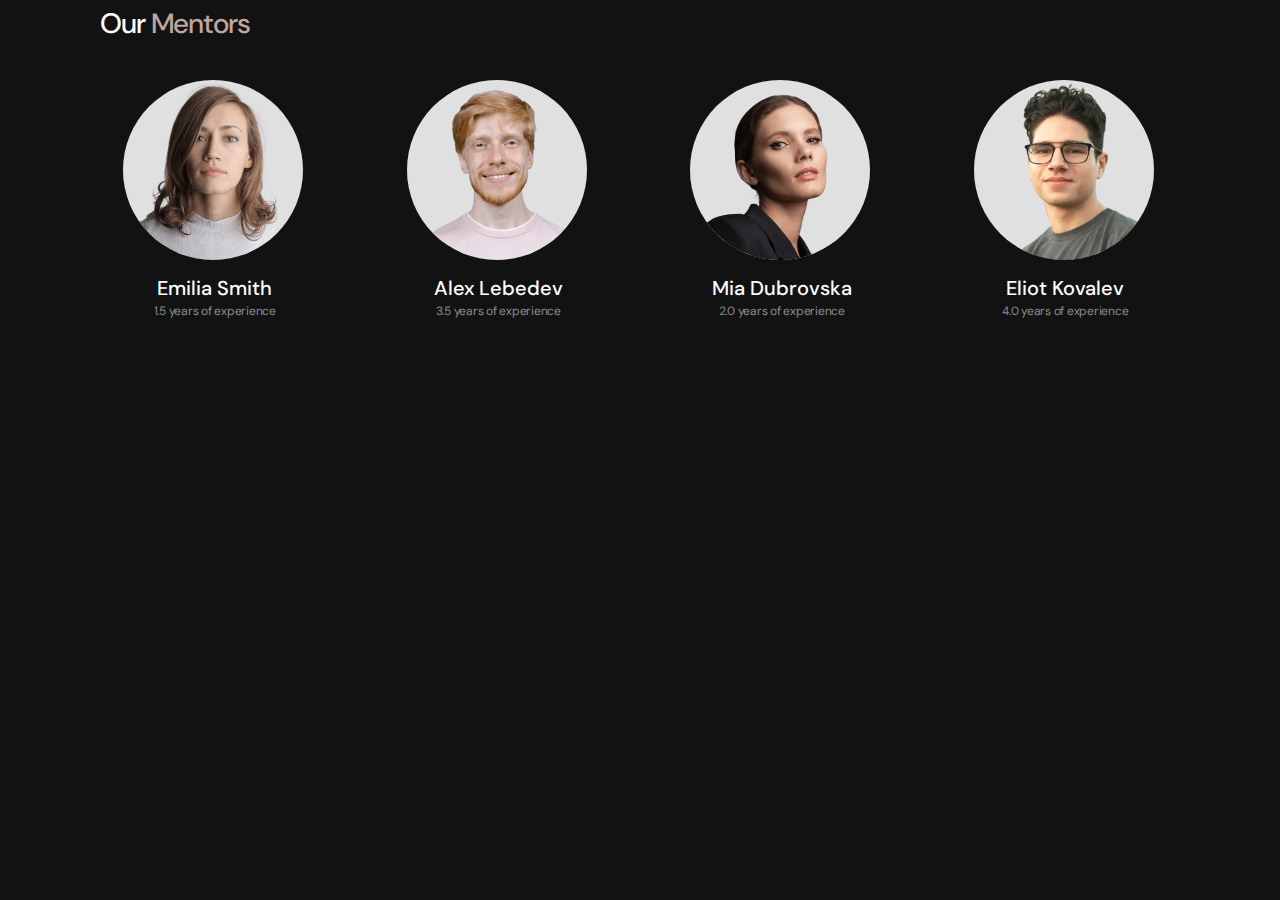
<file: index.html>
<!DOCTYPE html>
<html lang="en">
  <head>
    <meta charset="UTF-8" />
    <meta name="viewport" content="width=device-width, initial-scale=1.0" />

    <title>Document</title>
    <link rel="preconnect" href="https://fonts.googleapis.com" />
    <link rel="preconnect" href="https://fonts.gstatic.com" crossorigin />
    <link
      href="https://fonts.googleapis.com/css2?family=Raleway:wght@700&family=Roboto:wght@400;500;700&display=swap"
      rel="stylesheet"
    />
    <link
      href="https://fonts.googleapis.com/css2?family=DM+Sans:opsz,wght@9..40,400;9..40,500&family=Raleway:wght@700&family=Roboto:wght@400;500;700&display=swap"
      rel="stylesheet"
    />

    <link
      rel="stylesheet"
      href="https://cdnjs.cloudflare.com/ajax/libs/modern-normalize/2.0.0/modern-normalize.min.css"
      integrity="sha512-4xo8blKMVCiXpTaLzQSLSw3KFOVPWhm/TRtuPVc4WG6kUgjH6J03IBuG7JZPkcWMxJ5huwaBpOpnwYElP/m6wg=="
      crossorigin="anonymous"
      referrerpolicy="no-referrer"
    />
    <link rel="stylesheet" href="./css/styles.css" />
  </head>
  <body>
    <!-- <header class="header" id="header">
      <div class="container header-container">
        <nav class="header-navigation">
          <a href="./index.html" class="header-logo"
            >Web<span class="header-logo-span">Studio</span></a
          >
          <ul class="header-menu-list">
            <li class="header-menu-item">
              <a
                class="header-menu-link header-menu-link-first"
                href="./index.html"
                >Studio</a
              >
            </li>
            <li class="header-menu-item">
              <a class="header-menu-link" href="">Portfolio</a>
            </li>
            <li class="header-menu-item">
              <a class="header-menu-link" href="">Contacts</a>
            </li>
          </ul>
        </nav>
        <address class="address" id="address">
          <ul class="address-list">
            <li class="address-list-item">
              <a href="mailto:info@devstudio.com" class="address-menu-link"
                >info@devstudio.com</a
              >
            </li>
            <li class="address-list-item">
              <a href="tel:+110001111111" class="address-menu-link"
                >+11 (000) 111-11-11</a
              >
            </li>
          </ul>
        </address>
        <div class="header-menu-icon">
          <button type="button" class="header-menu-button">
            <svg class="header-icon" width="24" height="24">
              <use href="./images/icons.svg#icon-mobile-menu"></use>
            </svg>
          </button>
        </div>
      </div>
      <div class="mob-menu is-open">
        <div>
          <button type="button" class="menu-close-btn">
            <svg class="header-icon" width="24" height="24">
              <use href="./images/icons.svg#icon-close"></use>
            </svg>
          </button>
          <ul class="mob-menu-list">
            <li class="mob-menu-item">
              <a class="mob-menu-link mob-menu-link-first" href="./index.html"
                >Studio</a
              >
            </li>
            <li class="mob-menu-item">
              <a class="mob-menu-link" href="">Portfolio</a>
            </li>
            <li class="mob-menu-item">
              <a class="mob-menu-link" href="">Contacts</a>
            </li>
          </ul>
        </div>
        <div>
          <ul class="mob-address-list">
            <li class="mob-address-list-item-num">
              <a href="tel:+110001111111" class="mob-address-menu-link"
                >+11 (000) 111-11-11</a
              >
            </li>
            <li class="mob-address-list-item">
              <a href="mailto:info@devstudio.com" class="mob-address-menu-link"
                >info@devstudio.com</a
              >
            </li>
          </ul>
          <ul class="mob-soc-list">
            <li class="mob-soc-item">
              <a class="mob-soc-link" href="https://www.instagram.com/">
                <svg width="24" height="24" class="mob-soc-item-icon">
                  <use href="./images/icons.svg#icon-instagram-2"></use>
                </svg>
              </a>
            </li>
            <li class="mob-soc-item">
              <a class="mob-soc-link" href="https://www.twitter.com/"
                ><svg width="24" height="24" class="mob-soc-item-icon">
                  <use href="./images/icons.svg#icon-twitter-1"></use>
                </svg>
              </a>
            </li>
            <li class="mob-soc-item">
              <a class="mob-soc-link" href="https://www.facebook.com/"
                ><svg width="24" height="24" class="mob-soc-item-icon">
                  <use href="./images/icons.svg#icon-facebook-1"></use>
                </svg>
              </a>
            </li>
            <li class="mob-soc-item">
              <a class="mob-soc-link" href="https://www.linkedin.com/"
                ><svg width="24" height="24" class="mob-soc-item-icon">
                  <use href="./images/icons.svg#icon-linkedin-1"></use>
                </svg>
              </a>
            </li>
          </ul>
        </div>
      </div>
    </header>
    <main class="main">
      <section class="hero hero-container">
        <div class="container">
          <h1 class="hero-title">
            Effective Solutions<br />
            for Your Business
          </h1>
          <button type="button" class="hero-btn">Order Service</button>
        </div>
      </section>
      <section class="features">
        <div class="container features-container">
          <h2 class="visually-hidden">Feature</h2>
          <ul class="features-list">
            <li class="features-item">
              <div class="features-icon-container">
                <svg width="64" height="64">
                  <use href="./images/icons.svg#icon-antenna-1"></use>
                </svg>
              </div>
              <h3 class="features-item-title">Strategy</h3>
              <p class="features-item-title-par">
                Our goal is to identify the business problem to walk away with
                the perfect and creative solution.
              </p>
            </li>
            <li class="features-item">
              <div class="features-icon-container">
                <svg width="64" height="64">
                  <use href="./images/icons.svg#icon-clock-1"></use>
                </svg>
              </div>
              <h3 class="features-item-title">Punctuality</h3>
              <p class="features-item-title-par">
                Bring the key message to the brand's audience for the best price
                within the shortest possible time.
              </p>
            </li>
            <li class="features-item">
              <div class="features-icon-container">
                <svg width="64" height="64">
                  <use href="./images/icons.svg#icon-diagram-1"></use>
                </svg>
              </div>
              <h3 class="features-item-title">Diligence</h3>
              <p class="features-item-title-par">
                Research and confirm brands that present the strongest digital
                growth opportunities and minimize risk.
              </p>
            </li>
            <li class="features-item">
              <div class="features-icon-container">
                <svg width="64" height="64">
                  <use href="./images/icons.svg#icon-astronaut-1"></use>
                </svg>
              </div>
              <h3 class="features-item-title">Technologies</h3>
              <p class="features-item-title-par">
                Design practice focused on digital experiences. We bring forth a
                deep passion for problem-solving.
              </p>
            </li>
          </ul>
        </div>
      </section> -->
    <section class="team">
      <div class="container team-cont">
        <h2 class="team-title">Our <span class="logo-span">Mentors</span></h2>
        <ul class="team-list">
          <li class="team-hero">
            <img
              src="./images/emilia-tab.jpg"
              alt="photo-frontend-developer"
              width="180"
              height="180"
              class="team-img"
            />
            <div class="container-team">
              <h3 class="team-hero-name">Emilia Smith</h3>
              <p class="team-hero-proff">1.5 years of experience</p>
            </div>
          </li>
          <li class="team-hero">
            <img
              src="./images/alex-tab.jpg"
              alt="photo-frontend-developer"
              width="180"
              height="180"
              class="team-img"
            />

            <div class="container-team">
              <h3 class="team-hero-name">Alex Lebedev</h3>
              <p class="team-hero-proff">3.5 years of experience</p>
            </div>
          </li>
          <li class="team-hero">
            <img
              src="./images/mia-tab.jpg"
              alt="photo-frontend-developer"
              width="180"
              height="180"
              class="team-img"
            />

            <div class="container-team">
              <h3 class="team-hero-name">Mia Dubrovska</h3>
              <p class="team-hero-proff">2.0 years of experience</p>
            </div>
          </li>
          <li class="team-hero">
            <img
              src="./images/eliot-tab.jpg"
              alt="photo-frontend-developer"
              width="180"
              height="180"
              class="team-img"
            />

            <div class="container-team">
              <h3 class="team-hero-name">Eliot Kovalev</h3>
              <p class="team-hero-proff">4.0 years of experience</p>
            </div>
          </li>
        </ul>
      </div>
    </section>
    <!-- <section class="portfolio">
        <div class="container">
          <h2 class="portfolio-title">Our Portfolio</h2>
          <ul class="portfolio-title-list">
            <li class="portfolio-title-item">
              <div class="portfolio-image-container">
                <picture>
                  <source
                    srcset="
                      ./images/img-bankapp.jpg    1x,
                      ./images/img-bankapp-2x.jpg 2x
                    "
                    media="(min-width: 1166px)"
                  />
                  <source
                    srcset="
                      ./images/img-bankapp-tab.jpg    1x,
                      ./images/img-bankapp-tab-2x.jpg 2x
                    "
                    media="(min-width: 768px)"
                  />
                  <source
                    srcset="
                      ./images/img-bankapp-mob.jpg    1x,
                      ./images/img-bankapp-mob-2x.jpg 2x
                    "
                    media="(max-width: 767)"
                  />
                  <img
                    src="./images/img-bankapp.jpg"
                    alt="img-bankapp"
                    width="360"
                    height="300"
                    class="portfolio-img"
                  />
                </picture>
                <p class="portfolio-parag">
                  14 Stylish and User-Friendly App Design Concepts · Task
                  Manager App · Calorie Tracker App · Exotic Fruit Ecommerce App
                  · Cloud Storage App
                </p>
              </div>
              <div class="portfolio-container">
                <h3 class="portfolio-item-name">Banking App</h3>
                <p class="portfolio-item-info">App</p>
              </div>
            </li>
            <li class="portfolio-title-item">
              <div class="portfolio-image-container">
                <picture>
                  <source
                    srcset="
                      ./images/img-cash-payment.jpg    1x,
                      ./images/img-cash-payment-2x.jpg 2x
                    "
                    media="(min-width: 1166px)"
                  />
                  <source
                    srcset="
                      ./images/img-cash-payment-tab.jpg    1x,
                      ./images/img-cash-payment-tab-2x.jpg 2x
                    "
                    media="(min-width: 768px)"
                  />
                  <source
                    srcset="
                      ./images/img-cash-payment-mob.jpg    1x,
                      ./images/img-cash-payment-mob-2x.jpg 2x
                    "
                    media="(max-width: 767)"
                  />
                  <img
                    src="./images/img-cash-payment.jpg"
                    alt="cash-payment"
                    width="360"
                    height="300"
                    class="portfolio-img"
                  />
                </picture>

                <p class="portfolio-parag">
                  14 Stylish and User-Friendly App Design Concepts · Task
                  Manager App · Calorie Tracker App · Exotic Fruit Ecommerce App
                  · Cloud Storage App
                </p>
              </div>
              <div class="portfolio-container">
                <h3 class="portfolio-item-name">Cashless Payment</h3>
                <p class="portfolio-item-info">Marketing</p>
              </div>
            </li>
            <li class="portfolio-title-item">
              <div class="portfolio-image-container">
                <picture>
                  <source
                    srcset="
                      ./images/img-med-app.jpg    1x,
                      ./images/img-med-app-2x.jpg 2x
                    "
                    media="(min-width: 1166px)"
                  />
                  <source
                    srcset="
                      ./images/img-med-app-tab.jpg    1x,
                      ./images/img-med-app-tab-2x.jpg 2x
                    "
                    media="(min-width: 768px)"
                  />
                  <source
                    srcset="
                      ./images/img-med-app-mob.jpg    1x,
                      ./images/img-med-app-mob-2x.jpg 2x
                    "
                    media="(max-width: 767)"
                  />
                  <img
                    src="./images/img-med-app.jpg"
                    alt="med-app"
                    width="360"
                    height="300"
                    class="portfolio-img"
                  />
                </picture>

                <p class="portfolio-parag">
                  14 Stylish and User-Friendly App Design Concepts · Task
                  Manager App · Calorie Tracker App · Exotic Fruit Ecommerce App
                  · Cloud Storage App
                </p>
              </div>
              <div class="portfolio-container">
                <h3 class="portfolio-item-name">Meditation App</h3>
                <p class="portfolio-item-info">App</p>
              </div>
            </li>
            <li class="portfolio-title-item">
              <div class="portfolio-image-container">
                <picture>
                  <source
                    srcset="
                      ./images/img-taxi-serv.jpg    1x,
                      ./images/img-taxi-serv-2x.jpg 2x
                    "
                    media="(min-width: 1166px)"
                  />
                  <source
                    srcset="
                      ./images/img-taxi-serv-tab.jpg    1x,
                      ./images/img-taxi-serv-tab-2x.jpg 2x
                    "
                    media="(min-width: 768px)"
                  />
                  <source
                    srcset="
                      ./images/img-taxi-serv-mob.jpg    1x,
                      ./images/img-taxi-serv-mob-2x.jpg 2x
                    "
                    media="(max-width: 767)"
                  />
                  <img
                    src="./images/img-taxi-serv.jpg"
                    alt="taxi-serv"
                    width="360"
                    height="300"
                    class="portfolio-img"
                  />
                </picture>

                <p class="portfolio-parag">
                  14 Stylish and User-Friendly App Design Concepts · Task
                  Manager App · Calorie Tracker App · Exotic Fruit Ecommerce App
                  · Cloud Storage App
                </p>
              </div>
              <div class="portfolio-container">
                <h3 class="portfolio-item-name">Taxi Service</h3>
                <p class="portfolio-item-info">Marketing</p>
              </div>
            </li>
            <li class="portfolio-title-item">
              <div class="portfolio-image-container">
                <picture>
                  <source
                    srcset="
                      ./images/img-screen.jpg    1x,
                      ./images/img-screen-2x.jpg 2x
                    "
                    media="(min-width: 1166px)"
                  />
                  <source
                    srcset="
                      ./images/img-screen-tab.jpg    1x,
                      ./images/img-screen-tab-2x.jpg 2x
                    "
                    media="(min-width: 768px)"
                  />
                  <source
                    srcset="
                      ./images/img-screen-mob.jpg    1x,
                      ./images/img-screen-mob-2x.jpg 2x
                    "
                    media="(max-width: 767)"
                  />
                  <img
                    src="./images/img-screen.jpg"
                    alt="screen"
                    width="360"
                    height="300"
                    class="portfolio-img"
                  />
                </picture>

                <p class="portfolio-parag">
                  14 Stylish and User-Friendly App Design Concepts · Task
                  Manager App · Calorie Tracker App · Exotic Fruit Ecommerce App
                  · Cloud Storage App
                </p>
              </div>
              <div class="portfolio-container">
                <h3 class="portfolio-item-name">Screen Illustrations</h3>
                <p class="portfolio-item-info">Design</p>
              </div>
            </li>
            <li class="portfolio-title-item">
              <div class="portfolio-image-container">
                <picture>
                  <source
                    srcset="
                      ./images/img-online-cours.jpg    1x,
                      ./images/img-online-cours-2x.jpg 2x
                    "
                    media="(min-width: 1166px)"
                  />
                  <source
                    srcset="
                      ./images/img-online-cours-tab.jpg    1x,
                      ./images/img-online-cours-tab-2x.jpg 2x
                    "
                    media="(min-width: 768px)"
                  />
                  <source
                    srcset="
                      ./images/img-online-cours-mob.jpg    1x,
                      ./images/img-online-cours-mob-2x.jpg 2x
                    "
                    media="(max-width: 767)"
                  />
                  <img
                    src="./images/img-online-cours.jpg"
                    alt="online-cours"
                    width="360"
                    height="300"
                    class="portfolio-img"
                  />
                </picture>

                <p class="portfolio-parag">
                  14 Stylish and User-Friendly App Design Concepts · Task
                  Manager App · Calorie Tracker App · Exotic Fruit Ecommerce App
                  · Cloud Storage App
                </p>
              </div>
              <div class="portfolio-container">
                <h3 class="portfolio-item-name">Online Courses</h3>
                <p class="portfolio-item-info">Marketing</p>
              </div>
            </li>
          </ul>
        </div>
      </section> -->
    <!-- </main> -->
    <!-- <footer class="footer">
      <div class="container footer-wrapper">
        <div class="footer-container">
          <a href="./index.html" class="footer-title"
            >Web<span class="footer-title-span">Studio</span></a
          >
          <p class="footer-title-item">
            Increase the flow of customers and sales for your business with
            digital marketing & growth solutions.
          </p>
        </div>
        <div class="social-media-container">
          <p class="social-media-title">Social media</p>
          <ul class="social-media-list">
            <li class="social-media-item">
              <a class="social-media-link" href="https://www.instagram.com/">
                <svg width="24" height="24" class="social-media-item-icon">
                  <use href="./images/icons.svg#icon-instagram-2"></use>
                </svg>
              </a>
            </li>
            <li class="social-media-item">
              <a class="social-media-link" href="https://www.twitter.com/"
                ><svg width="24" height="24" class="social-media-item-icon">
                  <use href="./images/icons.svg#icon-twitter-1"></use>
                </svg>
              </a>
            </li>
            <li class="social-media-item">
              <a class="social-media-link" href="https://www.facebook.com/"
                ><svg width="24" height="24" class="social-media-item-icon">
                  <use href="./images/icons.svg#icon-facebook-1"></use>
                </svg>
              </a>
            </li>
            <li class="social-media-item">
              <a class="social-media-link" href="https://www.linkedin.com/"
                ><svg width="24" height="24" class="social-media-item-icon">
                  <use href="./images/icons.svg#icon-linkedin-1"></use>
                </svg>
              </a>
            </li>
          </ul>
        </div>
        <div class="subscribe-container">
          <p class="subscribe-container-title">Subscribe</p>
          <form class="footer-form">
            <label for="sub-footer-input" class="sub-label">
              <input
                type="email"
                name="sub-footer-input"
                class="sub-footer-input"
                id="sub-footer-input"
                placeholder="E-mail"
                aria-label="Email-input"
            /></label>
            <button type="submit" class="footer-form-btn">
              Subscribe
              <svg class="form-btn-icon" width="24" height="24">
                <use href="./images/icons.svg#icon-telegram"></use>
              </svg>
            </button>
          </form>
        </div>
      </div>
    </footer>
    <div class="backdrop is-open">
      <div class="modal">
        <button type="button" class="modal-btn">
          <svg class="modal-btn-icon" width="8" height="8">
            <use href="./images/icons.svg#icon-close"></use>
          </svg>
        </button>
        <p class="modal-title section-title">
          Leave your contacts and we will call you back
        </p>
        <form class="modal-form">
          <div class="modal-field">
            <label for="user-name" class="modal-label">Name</label>
            <div class="modal-input-wrap">
              <input
                type="text"
                name="user-name"
                class="modal-input"
                id="user-name"
              />
              <svg class="modal-icon" width="18" height="24">
                <use href="./images/icons.svg#icon-person-modal"></use>
              </svg>
            </div>
          </div>
          <div class="modal-field">
            <label for="user-phone" class="modal-label">Phone</label>
            <div class="modal-input-wrap">
              <input
                type="text"
                name="user-phone"
                class="modal-input"
                id="user-phone"
              />
              <svg class="modal-icon" width="18" height="24">
                <use href="./images/icons.svg#icon-phone-modal"></use>
              </svg>
            </div>
          </div>
          <div class="modal-field">
            <label for="user-email" class="modal-label">Email</label>
            <div class="modal-input-wrap">
              <input
                type="text"
                name="user-email"
                class="modal-input"
                id="user-email"
              />
              <svg class="modal-icon" width="18" height="24">
                <use href="./images/icons.svg#icon-email-modal"></use>
              </svg>
            </div>
          </div>
          <div class="modal-field-comment">
            <label for="user-comment" class="modal-label">Comment</label>
            <textarea
              name="user-comment"
              id="user-comment"
              class="modal-comment"
              placeholder="Text input"
            ></textarea>
          </div>
          <div class="modal-field-checkbox">
            <input
              type="checkbox"
              id="user-privacy"
              name="user-privacy"
              class="modal-checkbox visually-hidden"
              value="true"
            />
            <label for="user-privacy" class="check-text">
              <span class="user-privacy-span">
                <svg class="modal-check-icon" width="10" height="8">
                  <use href="./images/icons.svg#icon-check"></use></svg></span
              >I accept the terms and conditions of the
              <a href="" class="check-privacy">Privacy Policy</a>
            </label>
          </div>
          <button type="submit" class="modal-btn-send">Send</button>
        </form>
      </div>
    </div> -->
  </body>
</html>
</file>
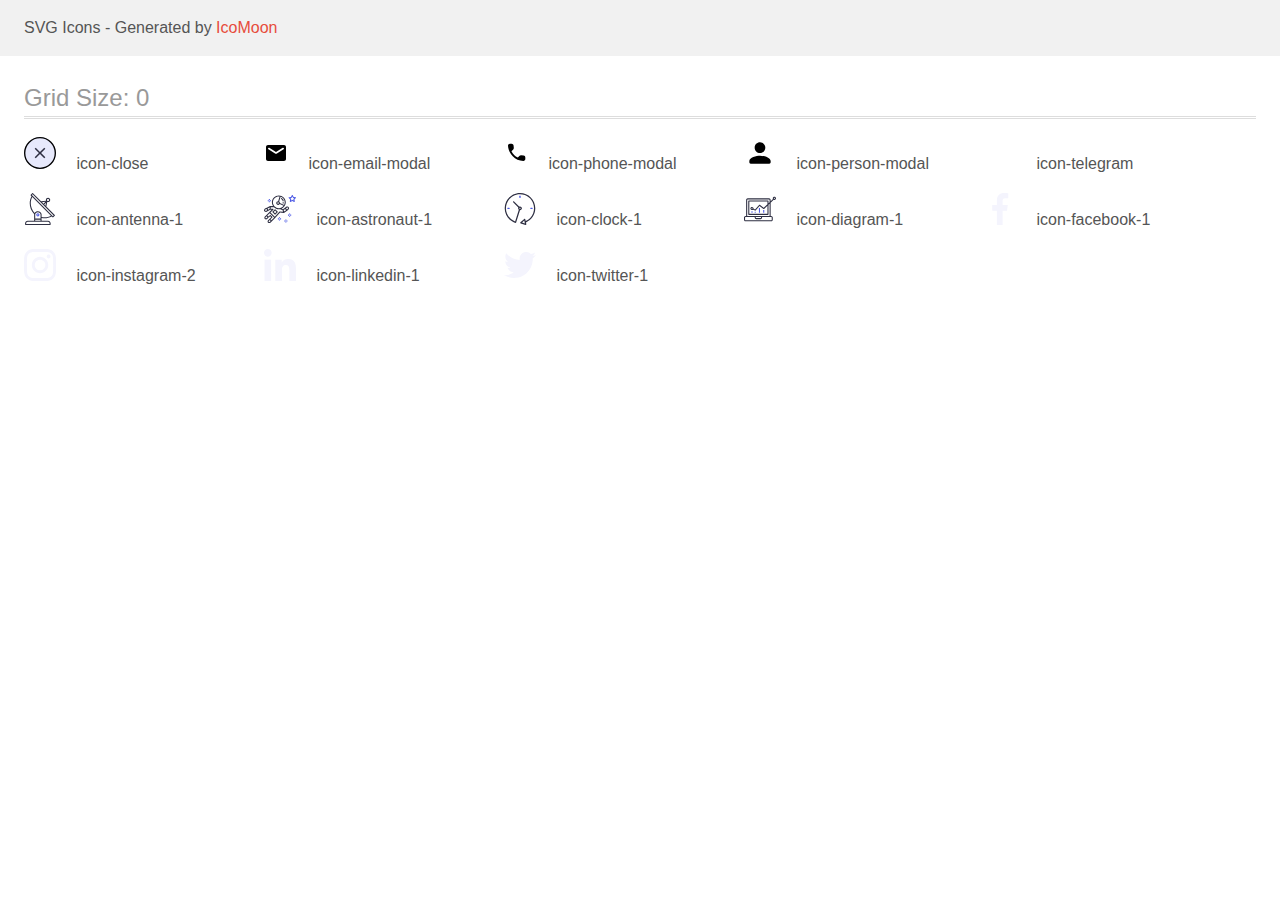
<file: images/icomoon (2)/demo.html>
<!doctype html>
<html>
<head>
    <title>IcoMoon - SVG Icons</title>
    <meta charset="utf-8">
    <meta name="viewport" content="width=device-width, initial-scale=1">
    <link rel="stylesheet" href="demo-files/demo.css">
    <link rel="stylesheet" href="style.css">
</head>
<body>
<svg aria-hidden="true" style="position: absolute; width: 0; height: 0; overflow: hidden;" version="1.1" xmlns="http://www.w3.org/2000/svg" xmlns:xlink="http://www.w3.org/1999/xlink">
<defs>
<symbol id="icon-close" viewBox="0 0 32 32">
<path fill="#e7e9fc" style="fill: var(--color1, #e7e9fc)" d="M32 16c0 8.837-7.163 16-16 16s-16-7.163-16-16c0-8.837 7.163-16 16-16s16 7.163 16 16z"></path>
<path fill="none" stroke="#000" style="stroke: var(--color2, #000)" stroke-linejoin="miter" stroke-linecap="butt" stroke-miterlimit="4" stroke-width="1.3333" d="M31.333 16c0 8.468-6.865 15.333-15.333 15.333s-15.333-6.865-15.333-15.333c0-8.468 6.865-15.333 15.333-15.333s15.333 6.865 15.333 15.333z"></path>
<path fill="#2e2f42" style="fill: var(--color3, #2e2f42)" d="M21.333 11.741l-1.074-1.074-4.259 4.259-4.259-4.259-1.074 1.074 4.259 4.259-4.259 4.259 1.074 1.074 4.259-4.259 4.259 4.259 1.074-1.074-4.259-4.259 4.259-4.259z"></path>
</symbol>
<symbol id="icon-email-modal" viewBox="0 0 24 32">
<path d="M20 8h-16c-1.1 0-1.99 0.9-1.99 2l-0.010 12c0 1.1 0.9 2 2 2h16c1.1 0 2-0.9 2-2v-12c0-1.1-0.9-2-2-2zM19.6 12.25l-7.070 4.42c-0.32 0.2-0.74 0.2-1.060 0l-7.070-4.42c-0.25-0.16-0.4-0.43-0.4-0.72 0-0.67 0.73-1.070 1.3-0.72l6.7 4.19 6.7-4.19c0.57-0.35 1.3 0.050 1.3 0.72 0 0.29-0.15 0.56-0.4 0.72z"></path>
</symbol>
<symbol id="icon-phone-modal" viewBox="0 0 24 32">
<path d="M19.635 18.487l-2.451-0.28c-0.589-0.067-1.167 0.135-1.582 0.55l-1.775 1.775c-2.731-1.389-4.969-3.618-6.359-6.359l1.785-1.785c0.415-0.415 0.618-0.994 0.55-1.582l-0.28-2.432c-0.116-0.975-0.936-1.708-1.92-1.708h-1.669c-1.090 0-1.997 0.907-1.93 1.997 0.511 8.24 7.102 14.821 15.332 15.332 1.090 0.068 1.997-0.839 1.997-1.93v-1.669c0.010-0.975-0.724-1.795-1.698-1.911z"></path>
</symbol>
<symbol id="icon-person-modal" viewBox="0 0 32 32">
<path d="M16 16c2.947 0 5.333-2.387 5.333-5.333s-2.387-5.333-5.333-5.333c-2.947 0-5.333 2.387-5.333 5.333s2.387 5.333 5.333 5.333zM16 18.667c-3.56 0-10.667 1.787-10.667 5.333v1.333c0 0.733 0.6 1.333 1.333 1.333h18.667c0.733 0 1.333-0.6 1.333-1.333v-1.333c0-3.547-7.107-5.333-10.667-5.333z"></path>
</symbol>
<symbol id="icon-telegram" viewBox="0 0 32 32">
<path fill="#fff" style="fill: var(--color4, #fff)" d="M32 2.667l-32 15 10.227 3.156 15.773-12.323-11.998 13.488 0.010 0.003-0.012-0.003v7.345l5.735-5.576 7.265 2.242 5-23.333z"></path>
</symbol>
<symbol id="icon-antenna-1" viewBox="0 0 32 32">
<path fill="#2e2f42" style="fill: var(--color3, #2e2f42)" d="M30.773 22.098l-8.443-8.505 0.937-4.615c0.242 0.094 0.499 0.144 0.758 0.146h0.006c1.192 0.014 2.17-0.941 2.184-2.133s-0.941-2.17-2.133-2.184c-1.192-0.014-2.17 0.941-2.184 2.133-0.003 0.255 0.039 0.509 0.125 0.749l-4.96 0.605-8.091-8.133c-0.099-0.101-0.235-0.159-0.377-0.16-0.14 0.001-0.274 0.056-0.373 0.155l-1.513 1.504c-0.208 0.208-0.208 0.546 0 0.754l0.814 0.826c-3.153 5.798-2.129 12.978 2.519 17.663 0.043 0.041 0.092 0.074 0.146 0.098-0.034 0.18-0.051 0.364-0.052 0.547v6.187h-6.4c-1.472 0.002-2.665 1.195-2.667 2.667v1.067c0 0.295 0.239 0.533 0.533 0.533h24.533c0.295 0 0.533-0.239 0.533-0.533v-1.067c-0.002-1.472-1.195-2.665-2.667-2.667h-6.4v-2.742c1.003 0.21 2.024 0.317 3.049 0.32 2.458-0.003 4.877-0.615 7.040-1.783l0.818 0.823c0.099 0.101 0.235 0.159 0.377 0.16 0.14-0.001 0.274-0.056 0.373-0.155l1.513-1.504c0.208-0.208 0.208-0.546 0-0.754zM23.28 6.233c0.418-0.415 1.093-0.414 1.509 0.004s0.414 1.093-0.004 1.508c-0.2 0.199-0.47 0.31-0.752 0.31h-0.003c-0.589-0.003-1.064-0.483-1.061-1.072 0.002-0.282 0.115-0.552 0.314-0.751h-0.002zM22.024 9.738l-0.598 2.946-1.175-1.182 1.774-1.763zM21.419 8.836l-1.92 1.909-1.485-1.493 3.405-0.415zM24.004 28.8c0.884 0 1.6 0.716 1.6 1.6v0.533h-23.467v-0.533c0-0.884 0.716-1.6 1.6-1.6h20.267zM16.537 26.667v1.067h-5.333v-1.067h5.333zM11.204 25.6v-4.053c0-1.294 1.196-2.347 2.667-2.347s2.667 1.053 2.667 2.347v4.053h-5.333zM17.604 23.904v-2.357c0-1.882-1.675-3.413-3.733-3.413-1.331-0.020-2.576 0.657-3.281 1.786-4.058-4.274-4.971-10.645-2.279-15.887l18.602 18.708c-2.872 1.461-6.165 1.873-9.309 1.163zM28.893 23.22l-21.057-21.181 0.755-0.752 7.935 7.98c0.004 0 0.006 0.007 0.010 0.010l13.115 13.191-0.757 0.752z"></path>
<path fill="#4d5ae5" style="fill: var(--color5, #4d5ae5)" d="M13.876 20.267h-0.005c-0.884-0.001-1.601 0.714-1.602 1.598s0.714 1.601 1.598 1.602h0.005c0.884 0.001 1.601-0.714 1.602-1.598s-0.714-1.601-1.598-1.602zM14.249 22.245c-0.1 0.1-0.236 0.156-0.378 0.155-0.295-0.002-0.532-0.242-0.531-0.536 0.001-0.141 0.057-0.276 0.157-0.375s0.233-0.154 0.373-0.155c0.295 0.002 0.532 0.242 0.531 0.536-0.001 0.141-0.057 0.276-0.157 0.375h0.005z"></path>
</symbol>
<symbol id="icon-astronaut-1" viewBox="0 0 32 32">
<path fill="#4d5ae5" style="fill: var(--color5, #4d5ae5)" d="M31.974 4.524c-0.063-0.193-0.229-0.333-0.43-0.363l-1.91-0.278-0.855-1.731c-0.179-0.365-0.777-0.365-0.956 0l-0.855 1.731-1.91 0.278c-0.201 0.029-0.367 0.17-0.431 0.363-0.062 0.193-0.011 0.405 0.135 0.547l1.383 1.348-0.326 1.903c-0.034 0.2 0.048 0.402 0.212 0.522 0.166 0.121 0.382 0.135 0.562 0.040l1.709-0.899 1.709 0.899c0.078 0.041 0.164 0.061 0.249 0.061 0.11 0 0.221-0.034 0.314-0.102 0.164-0.119 0.246-0.322 0.212-0.522l-0.326-1.903 1.383-1.348c0.145-0.142 0.197-0.354 0.135-0.547zM29.511 5.851c-0.125 0.122-0.183 0.299-0.153 0.472l0.191 1.114-1-0.526c-0.078-0.041-0.163-0.061-0.249-0.061s-0.17 0.020-0.249 0.061l-1.001 0.526 0.191-1.114c0.030-0.173-0.028-0.349-0.153-0.472l-0.81-0.789 1.119-0.163c0.174-0.025 0.324-0.134 0.402-0.292l0.5-1.013 0.5 1.013c0.078 0.157 0.228 0.267 0.402 0.292l1.119 0.163-0.809 0.789z"></path>
<path fill="#4d5ae5" style="fill: var(--color5, #4d5ae5)" d="M26.133 20.522h-1.067v1.067h1.067v-1.067z"></path>
<path fill="#4d5ae5" style="fill: var(--color5, #4d5ae5)" d="M26.133 22.656h-1.067v1.067h1.067v-1.067z"></path>
<path fill="#4d5ae5" style="fill: var(--color5, #4d5ae5)" d="M27.2 21.589h-1.067v1.067h1.067v-1.067z"></path>
<path fill="#4d5ae5" style="fill: var(--color5, #4d5ae5)" d="M25.067 21.589h-1.067v1.067h1.067v-1.067z"></path>
<path fill="#4d5ae5" style="fill: var(--color5, #4d5ae5)" d="M22.4 26.389h-1.067v1.067h1.067v-1.067z"></path>
<path fill="#4d5ae5" style="fill: var(--color5, #4d5ae5)" d="M22.4 28.522h-1.067v1.067h1.067v-1.067z"></path>
<path fill="#4d5ae5" style="fill: var(--color5, #4d5ae5)" d="M23.467 27.456h-1.067v1.067h1.067v-1.067z"></path>
<path fill="#4d5ae5" style="fill: var(--color5, #4d5ae5)" d="M21.333 27.456h-1.067v1.067h1.067v-1.067z"></path>
<path fill="#4d5ae5" style="fill: var(--color5, #4d5ae5)" d="M16 24.256h-1.067v1.067h1.067v-1.067z"></path>
<path fill="#4d5ae5" style="fill: var(--color5, #4d5ae5)" d="M16 26.389h-1.067v1.067h1.067v-1.067z"></path>
<path fill="#4d5ae5" style="fill: var(--color5, #4d5ae5)" d="M17.067 25.322h-1.067v1.067h1.067v-1.067z"></path>
<path fill="#4d5ae5" style="fill: var(--color5, #4d5ae5)" d="M14.933 25.322h-1.067v1.067h1.067v-1.067z"></path>
<path fill="#4d5ae5" style="fill: var(--color5, #4d5ae5)" d="M5.867 6.122h-1.067v1.067h1.067v-1.067z"></path>
<path fill="#4d5ae5" style="fill: var(--color5, #4d5ae5)" d="M5.867 8.255h-1.067v1.067h1.067v-1.067z"></path>
<path fill="#4d5ae5" style="fill: var(--color5, #4d5ae5)" d="M6.933 7.189h-1.067v1.067h1.067v-1.067z"></path>
<path fill="#4d5ae5" style="fill: var(--color5, #4d5ae5)" d="M4.8 7.189h-1.067v1.067h1.067v-1.067z"></path>
<path fill="#2e2f42" style="fill: var(--color3, #2e2f42)" d="M24.715 14.159c-0.287-0.388-0.709-0.637-1.188-0.705-0.481-0.068-0.956 0.058-1.34 0.352l-1.252 0.96-1.898 1.417-1.358-0.541c2.421-1.086 4.114-3.508 4.114-6.32 0-3.823-3.123-6.933-6.961-6.933s-6.961 3.11-6.961 6.933c0 1.386 0.414 2.674 1.12 3.758l-2.764-0.024c-0.002 0-0.003 0-0.005 0-0.009 0-0.015 0.004-0.023 0.005-0.053 0.002-0.105 0.013-0.155 0.031-0.013 0.005-0.026 0.008-0.038 0.013-0.006 0.003-0.013 0.003-0.019 0.006l-3.233 1.596c-0.001 0-0.001 0-0.001 0.001l-1.893 0.911c-0.021 0.009-0.042 0.021-0.063 0.035-0.755 0.502-1.012 1.489-0.598 2.295 0.22 0.429 0.595 0.745 1.056 0.889 0.178 0.055 0.359 0.083 0.539 0.083 0.29 0 0.577-0.071 0.839-0.211l1.388-0.738 2.264-1.169 1.357-0.008-5.442 5.416c-0.001 0.001-0.001 0.001-0.002 0.001l-1.339 1.333c-0.316 0.315-0.49 0.732-0.49 1.178s0.174 0.863 0.49 1.179c0.325 0.323 0.752 0.485 1.179 0.485s0.854-0.162 1.18-0.485l1.314-1.309 1.741-1.3 0.901 0.897-1.762 1.754c-0 0.001-0.001 0.001-0.002 0.001l-1.339 1.333c-0.316 0.315-0.49 0.732-0.49 1.178s0.174 0.863 0.49 1.179c0.325 0.323 0.753 0.485 1.18 0.485s0.855-0.162 1.18-0.485l3.482-3.467c0.001-0.001 0.001-0.001 0.001-0.002l1.010-1-0.004-0.004c0.006-0.006 0.015-0.009 0.022-0.015l5.166-5.658 3.471 0.494c0.025 0.004 0.050 0.005 0.075 0.005 0.065 0 0.127-0.015 0.187-0.038 0.018-0.006 0.033-0.015 0.050-0.023 0.019-0.010 0.039-0.015 0.058-0.027l3.213-2.133c0.012-0.008 0.018-0.021 0.029-0.029 0.013-0.010 0.029-0.014 0.041-0.026l1.271-1.191c0.662-0.62 0.753-1.635 0.212-2.362zM2.13 17.77c-0.173 0.093-0.37 0.111-0.558 0.052-0.187-0.058-0.338-0.186-0.427-0.358-0.161-0.314-0.068-0.695 0.214-0.902l1.314-0.632 0.449 1.313-0.992 0.527zM5.628 15.942l-1.548 0.8-0.439-1.283 2.027-1.001-0.040 1.484zM20.727 9.322c0 0.918-0.219 1.785-0.599 2.559l-4.181-1.899c-0.044-0.573-0.341-1.075-0.788-1.388l1.464-4.86c2.378 0.756 4.105 2.974 4.105 5.588zM8.938 9.322c0-3.235 2.644-5.867 5.894-5.867 0.253 0 0.5 0.021 0.745 0.052l-1.432 4.754c-0.019-0.001-0.037-0.006-0.057-0.006-1.033 0-1.873 0.837-1.873 1.867s0.84 1.867 1.873 1.867c0.694 0 1.294-0.383 1.618-0.945l3.862 1.755c-1.075 1.446-2.795 2.39-4.737 2.39-3.25 0-5.894-2.632-5.894-5.867zM14.894 10.122c0 0.441-0.362 0.8-0.806 0.8s-0.806-0.359-0.806-0.8c0-0.441 0.362-0.8 0.806-0.8s0.806 0.359 0.806 0.8zM2.465 25.146c-0.236 0.234-0.619 0.234-0.854 0.001-0.114-0.114-0.176-0.263-0.176-0.423s0.062-0.309 0.176-0.421l0.962-0.958 0.851 0.848-0.959 0.955zM5.679 28.88c-0.236 0.234-0.619 0.235-0.855 0.001-0.114-0.114-0.176-0.263-0.176-0.423s0.062-0.309 0.176-0.421l0.963-0.959 0.852 0.848-0.96 0.955zM9.16 25.411c-0.001 0-0.001 0-0.002 0.001l-1.765 1.76-0.852-0.848 1.763-1.755c0 0 0 0 0-0s0.001-0.001 0.002-0.001c0.040-0.040 0.065-0.088 0.090-0.135 0.007-0.014 0.020-0.026 0.026-0.040 0.017-0.041 0.019-0.085 0.026-0.129 0.003-0.025 0.014-0.047 0.014-0.073 0-0.036-0.013-0.070-0.020-0.106-0.006-0.032-0.006-0.065-0.019-0.095-0.020-0.050-0.055-0.094-0.091-0.138-0.010-0.012-0.014-0.027-0.025-0.038 0 0 0 0-0.001 0s-0.001-0.002-0.001-0.002l-1.607-1.6c-0.017-0.017-0.039-0.024-0.058-0.038-0.028-0.022-0.055-0.042-0.087-0.058-0.030-0.015-0.061-0.024-0.093-0.033-0.034-0.010-0.067-0.017-0.103-0.020-0.033-0.002-0.063 0.001-0.095 0.005-0.036 0.004-0.069 0.009-0.104 0.020-0.034 0.011-0.063 0.027-0.094 0.045-0.020 0.011-0.042 0.015-0.061 0.029l-1.773 1.324-0.901-0.897 2.399-2.386 4.361 4.289-0.928 0.919zM15.979 18.394c-0.015-0.002-0.030 0.004-0.045 0.003-0.039-0.002-0.076 0.001-0.115 0.007-0.030 0.005-0.059 0.011-0.088 0.021-0.034 0.012-0.065 0.028-0.097 0.047-0.030 0.018-0.057 0.037-0.083 0.061-0.013 0.011-0.028 0.017-0.040 0.029l-4.698 5.146-4.328-4.257 2.833-2.818c0.209-0.208 0.21-0.546 0.002-0.755-0.105-0.105-0.243-0.157-0.381-0.156v-0.001l-2.219 0.013 0.028-1.607 3.104 0.027c1.265 1.294 3.029 2.101 4.981 2.101 0.437 0 0.864-0.045 1.279-0.123 0.040 0.032 0.079 0.065 0.13 0.085l2.41 0.96 0.152 0.758 0.178 0.885-3.003-0.427zM20.020 18.572l-0.313-1.558 1.446-1.080 0.947 1.257-2.080 1.381zM23.774 15.741l-0.838 0.785-0.931-1.236 0.831-0.637c0.155-0.119 0.351-0.168 0.543-0.143 0.193 0.027 0.364 0.128 0.48 0.284 0.217 0.292 0.18 0.699-0.085 0.947z"></path>
<path fill="#2e2f42" style="fill: var(--color3, #2e2f42)" d="M13.602 18.544l-2.143-2.133c-0.207-0.207-0.545-0.207-0.753 0l-2.142 2.133c-0.1 0.101-0.157 0.236-0.157 0.378s0.056 0.278 0.157 0.378l2.142 2.133c0.104 0.103 0.241 0.155 0.377 0.155s0.273-0.052 0.376-0.155l2.143-2.133c0.1-0.1 0.157-0.236 0.157-0.378s-0.057-0.278-0.157-0.378zM11.083 20.303l-1.387-1.381 1.387-1.381 1.387 1.381-1.387 1.381z"></path>
<path fill="#2e2f42" style="fill: var(--color3, #2e2f42)" d="M17.164 5.071l-0.258 1.036c0.071 0.018 1.738 0.452 1.738 2.149h1.067c-0-2.017-1.666-2.965-2.547-3.185z"></path>
<path fill="#2e2f42" style="fill: var(--color3, #2e2f42)" d="M19.711 9.322h-1.067v1.067h1.067v-1.067z"></path>
</symbol>
<symbol id="icon-clock-1" viewBox="0 0 32 32">
<path fill="#2e2f42" style="fill: var(--color3, #2e2f42)" d="M31.297 15.301c-0.002-8.452-6.855-15.303-15.308-15.301s-15.303 6.855-15.301 15.308c0.001 6.658 4.307 12.551 10.649 14.576 0.061 0.019 0.124 0.029 0.187 0.029 0.121-0 0.239-0.032 0.342-0.094 0.135-0.080 0.236-0.207 0.283-0.356l3.865-12.25c1.057-0.005 1.909-0.866 1.903-1.923s-0.866-1.909-1.923-1.903c-0.284 0.001-0.565 0.067-0.82 0.191l-5.106-5.107c-0.253-0.245-0.657-0.238-0.902 0.016-0.239 0.247-0.239 0.639 0 0.886l5.103 5.109c-0.392 0.799-0.168 1.764 0.536 2.309l-3.683 11.673c-7.278-2.681-11.004-10.754-8.323-18.032s10.754-11.004 18.032-8.323c7.278 2.681 11.004 10.754 8.323 18.032-1.31 3.556-4.001 6.431-7.462 7.973l-0.398-1.874c-0.073-0.345-0.411-0.565-0.756-0.492-0.109 0.023-0.209 0.074-0.293 0.148l-3.837 3.426c-0.263 0.234-0.287 0.637-0.052 0.9 0.076 0.085 0.174 0.149 0.283 0.184l4.899 1.564c0.335 0.108 0.694-0.077 0.802-0.412 0.034-0.106 0.040-0.219 0.017-0.328l-0.391-1.839c5.664-2.388 9.342-7.942 9.329-14.089zM15.992 14.664c0.352 0 0.638 0.286 0.638 0.638s-0.286 0.638-0.638 0.638c-0.352 0-0.638-0.285-0.638-0.638s0.285-0.638 0.638-0.638zM18.093 29.528l2.184-1.948 0.603 2.84-2.787-0.892z"></path>
<path fill="#4d5ae5" style="fill: var(--color5, #4d5ae5)" d="M15.354 3.185v1.275c0 0.352 0.285 0.638 0.638 0.638s0.638-0.285 0.638-0.638v-1.275c0-0.352-0.286-0.638-0.638-0.638s-0.638 0.286-0.638 0.638z"></path>
<path fill="#4d5ae5" style="fill: var(--color5, #4d5ae5)" d="M3.876 14.664c-0.352 0-0.638 0.286-0.638 0.638s0.285 0.638 0.638 0.638h1.275c0.352 0 0.638-0.285 0.638-0.638s-0.285-0.638-0.638-0.638h-1.275z"></path>
<path fill="#4d5ae5" style="fill: var(--color5, #4d5ae5)" d="M28.108 15.939c0.352 0 0.638-0.285 0.638-0.638s-0.285-0.638-0.638-0.638h-1.275c-0.352 0-0.638 0.286-0.638 0.638s0.286 0.638 0.638 0.638h1.275z"></path>
</symbol>
<symbol id="icon-diagram-1" viewBox="0 0 32 32">
<path fill="#4d5ae5" style="fill: var(--color5, #4d5ae5)" d="M14.925 14.965h1.066v4.798h-1.066v-4.797z"></path>
<path fill="#4d5ae5" style="fill: var(--color5, #4d5ae5)" d="M19.19 17.097h1.066v2.665h-1.066v-2.665z"></path>
<path fill="#4d5ae5" style="fill: var(--color5, #4d5ae5)" d="M10.661 18.696h1.066v1.066h-1.066v-1.066z"></path>
<path fill="#4d5ae5" style="fill: var(--color5, #4d5ae5)" d="M7.463 18.163h1.066v1.599h-1.066v-1.599z"></path>
<path fill="#2e2f42" style="fill: var(--color3, #2e2f42)" d="M1.599 28.291h25.587c0.883 0 1.599-0.716 1.599-1.599v-2.132c0-0.883-0.716-1.599-1.599-1.599h-0.533v-13.293l3.028-2.868c0.703 0.346 1.553 0.136 2.013-0.499s0.396-1.508-0.152-2.068-1.42-0.644-2.065-0.198c-0.644 0.446-0.873 1.292-0.542 2.002l-2.281 2.163v-1.23c0-0.883-0.716-1.599-1.599-1.599h-21.322c-0.883 0-1.599 0.716-1.599 1.599v15.992h-0.533c-0.883 0-1.599 0.716-1.599 1.599v2.132c0 0.883 0.716 1.599 1.599 1.599zM30.384 4.837c0.294 0 0.533 0.239 0.533 0.533s-0.239 0.533-0.533 0.533c-0.294 0-0.533-0.239-0.533-0.533s0.239-0.533 0.533-0.533zM3.198 6.969c0-0.294 0.239-0.533 0.533-0.533h21.322c0.294 0 0.533 0.239 0.533 0.533v2.239l-1.066 1.013v-2.186c0-0.294-0.239-0.533-0.533-0.533h-19.19c-0.294 0-0.533 0.239-0.533 0.533v13.326c0 0.294 0.239 0.533 0.533 0.533h19.19c0.294 0 0.533-0.239 0.533-0.533v-9.674l1.066-1.010v12.284h-22.388v-15.992zM7.996 13.899c-0.721-0.002-1.354 0.478-1.546 1.174s0.105 1.433 0.725 1.801c0.62 0.368 1.41 0.276 1.928-0.226l1.853 0.93c0.215 0.108 0.476 0.057 0.636-0.123l3.939-4.431 3.872 2.901c0.208 0.156 0.498 0.139 0.686-0.039l3.365-3.188v8.131h-18.124v-12.26h18.124v2.66l-3.771 3.572-3.904-2.927c-0.222-0.166-0.534-0.135-0.718 0.072l-3.993 4.493-1.493-0.746c0.011-0.064 0.018-0.129 0.020-0.193 0-0.883-0.716-1.599-1.599-1.599zM8.529 15.498c0 0.294-0.239 0.533-0.533 0.533s-0.533-0.239-0.533-0.533c0-0.294 0.239-0.533 0.533-0.533s0.533 0.239 0.533 0.533zM11.727 24.027h5.331v0.533c0 0.294-0.239 0.533-0.533 0.533h-4.264c-0.294 0-0.533-0.239-0.533-0.533v-0.533zM1.066 24.56c0-0.294 0.239-0.533 0.533-0.533h9.062v0.533c0 0.883 0.716 1.599 1.599 1.599h4.264c0.883 0 1.599-0.716 1.599-1.599v-0.533h9.062c0.294 0 0.533 0.239 0.533 0.533v2.132c0 0.294-0.239 0.533-0.533 0.533h-25.587c-0.294 0-0.533-0.239-0.533-0.533v-2.132z"></path>
</symbol>
<symbol id="icon-facebook-1" viewBox="0 0 32 32">
<path fill="#f4f4fd" style="fill: var(--color6, #f4f4fd)" d="M21.329 5.313h2.921v-5.088c-0.504-0.069-2.237-0.225-4.256-0.225-4.212 0-7.097 2.649-7.097 7.519v4.481h-4.648v5.688h4.648v14.312h5.699v-14.311h4.46l0.708-5.688h-5.169v-3.919c0.001-1.644 0.444-2.769 2.735-2.769z"></path>
</symbol>
<symbol id="icon-instagram-2" viewBox="0 0 32 32">
<path fill="#f4f4fd" style="fill: var(--color6, #f4f4fd)" d="M31.969 9.408c-0.075-1.7-0.35-2.869-0.744-3.882-0.406-1.075-1.031-2.038-1.85-2.838-0.8-0.813-1.769-1.444-2.832-1.844-1.019-0.394-2.182-0.669-3.882-0.744-1.713-0.081-2.257-0.1-6.601-0.1s-4.888 0.019-6.595 0.094c-1.7 0.075-2.869 0.35-3.882 0.744-1.075 0.406-2.038 1.031-2.838 1.85-0.813 0.8-1.444 1.769-1.844 2.832-0.394 1.019-0.669 2.182-0.744 3.882-0.081 1.713-0.1 2.257-0.1 6.601s0.019 4.888 0.094 6.595c0.075 1.7 0.35 2.869 0.744 3.882 0.406 1.075 1.038 2.038 1.85 2.838 0.8 0.813 1.769 1.444 2.832 1.844 1.019 0.394 2.182 0.669 3.882 0.744 1.706 0.075 2.25 0.094 6.595 0.094s4.888-0.019 6.595-0.094c1.7-0.075 2.869-0.35 3.882-0.744 2.151-0.831 3.851-2.532 4.682-4.682 0.394-1.019 0.669-2.182 0.744-3.882 0.075-1.707 0.094-2.25 0.094-6.595s-0.006-4.888-0.081-6.595zM29.087 22.473c-0.069 1.563-0.331 2.407-0.55 2.969-0.538 1.394-1.644 2.5-3.038 3.038-0.563 0.219-1.413 0.481-2.969 0.55-1.688 0.075-2.194 0.094-6.464 0.094s-4.782-0.019-6.464-0.094c-1.563-0.069-2.407-0.331-2.969-0.55-0.694-0.256-1.325-0.663-1.838-1.194-0.531-0.519-0.938-1.144-1.194-1.838-0.219-0.563-0.481-1.413-0.55-2.969-0.075-1.688-0.094-2.194-0.094-6.464s0.019-4.782 0.094-6.464c0.069-1.563 0.331-2.407 0.55-2.969 0.256-0.694 0.663-1.325 1.2-1.838 0.519-0.531 1.144-0.938 1.838-1.194 0.563-0.219 1.413-0.481 2.969-0.55 1.688-0.075 2.194-0.094 6.464-0.094 4.276 0 4.782 0.019 6.464 0.094 1.563 0.069 2.407 0.331 2.969 0.55 0.694 0.256 1.325 0.662 1.838 1.194 0.531 0.519 0.938 1.144 1.194 1.838 0.219 0.563 0.481 1.413 0.55 2.969 0.075 1.688 0.094 2.194 0.094 6.464s-0.019 4.77-0.094 6.458z"></path>
<path fill="#f4f4fd" style="fill: var(--color6, #f4f4fd)" d="M16.059 7.783c-4.538 0-8.22 3.682-8.22 8.22s3.682 8.22 8.22 8.22c4.538 0 8.22-3.682 8.22-8.22s-3.682-8.22-8.22-8.22zM16.059 21.335c-2.944 0-5.332-2.388-5.332-5.332s2.388-5.332 5.332-5.332c2.944 0 5.332 2.388 5.332 5.332s-2.388 5.332-5.332 5.332z"></path>
<path fill="#f4f4fd" style="fill: var(--color6, #f4f4fd)" d="M26.524 7.458c0 1.060-0.859 1.919-1.919 1.919s-1.919-0.859-1.919-1.919c0-1.060 0.859-1.919 1.919-1.919s1.919 0.859 1.919 1.919z"></path>
</symbol>
<symbol id="icon-linkedin-1" viewBox="0 0 32 32">
<path fill="#f4f4fd" style="fill: var(--color6, #f4f4fd)" d="M31.992 32v-0.001h0.008v-11.736c0-5.741-1.236-10.164-7.948-10.164-3.227 0-5.392 1.771-6.276 3.449h-0.093v-2.913h-6.364v21.364h6.627v-10.579c0-2.785 0.528-5.479 3.977-5.479 3.399 0 3.449 3.179 3.449 5.657v10.401h6.62z"></path>
<path fill="#f4f4fd" style="fill: var(--color6, #f4f4fd)" d="M0.528 10.636h6.635v21.364h-6.635v-21.364z"></path>
<path fill="#f4f4fd" style="fill: var(--color6, #f4f4fd)" d="M3.843-0c-2.121 0-3.843 1.721-3.843 3.843s1.721 3.879 3.843 3.879c2.121 0 3.843-1.757 3.843-3.879-0.001-2.121-1.723-3.843-3.843-3.843v0z"></path>
</symbol>
<symbol id="icon-twitter-1" viewBox="0 0 32 32">
<path fill="#f4f4fd" style="fill: var(--color6, #f4f4fd)" d="M32 6.078c-1.19 0.522-2.458 0.868-3.78 1.036 1.36-0.812 2.398-2.088 2.886-3.626-1.268 0.756-2.668 1.29-4.16 1.588-1.204-1.282-2.92-2.076-4.792-2.076-3.632 0-6.556 2.948-6.556 6.562 0 0.52 0.044 1.020 0.152 1.496-5.454-0.266-10.28-2.88-13.522-6.862-0.566 0.982-0.898 2.106-0.898 3.316 0 2.272 1.17 4.286 2.914 5.452-1.054-0.020-2.088-0.326-2.964-0.808 0 0.020 0 0.046 0 0.072 0 3.188 2.274 5.836 5.256 6.446-0.534 0.146-1.116 0.216-1.72 0.216-0.42 0-0.844-0.024-1.242-0.112 0.85 2.598 3.262 4.508 6.13 4.57-2.232 1.746-5.066 2.798-8.134 2.798-0.538 0-1.054-0.024-1.57-0.090 2.906 1.874 6.35 2.944 10.064 2.944 12.072 0 18.672-10 18.672-18.668 0-0.29-0.010-0.57-0.024-0.848 1.302-0.924 2.396-2.078 3.288-3.406z"></path>
</symbol>
</defs>
</svg>

<header class="bgc1 clearfix">
<div class="mhl">
    <p>SVG Icons - Generated by <a href="https://icomoon.io/app">IcoMoon</a></p>
</div>
</header>
    <div class="clearfix mhl ptl">
        <h1 class="mvm mtn fgc1">Grid Size: 0</h1>
        <div class="glyph fs1">
            <div class="clearfix pbs">
                <svg class="icon icon-close"><use xlink:href="#icon-close"></use></svg><span class="name"> icon-close</span>
            </div>
        </div>
        <div class="glyph fs1">
            <div class="clearfix pbs">
                <svg class="icon icon-email-modal"><use xlink:href="#icon-email-modal"></use></svg><span class="name"> icon-email-modal</span>
            </div>
        </div>
        <div class="glyph fs1">
            <div class="clearfix pbs">
                <svg class="icon icon-phone-modal"><use xlink:href="#icon-phone-modal"></use></svg><span class="name"> icon-phone-modal</span>
            </div>
        </div>
        <div class="glyph fs1">
            <div class="clearfix pbs">
                <svg class="icon icon-person-modal"><use xlink:href="#icon-person-modal"></use></svg><span class="name"> icon-person-modal</span>
            </div>
        </div>
        <div class="glyph fs1">
            <div class="clearfix pbs">
                <svg class="icon icon-telegram"><use xlink:href="#icon-telegram"></use></svg><span class="name"> icon-telegram</span>
            </div>
        </div>
        <div class="glyph fs1">
            <div class="clearfix pbs">
                <svg class="icon icon-antenna-1"><use xlink:href="#icon-antenna-1"></use></svg><span class="name"> icon-antenna-1</span>
            </div>
        </div>
        <div class="glyph fs1">
            <div class="clearfix pbs">
                <svg class="icon icon-astronaut-1"><use xlink:href="#icon-astronaut-1"></use></svg><span class="name"> icon-astronaut-1</span>
            </div>
        </div>
        <div class="glyph fs1">
            <div class="clearfix pbs">
                <svg class="icon icon-clock-1"><use xlink:href="#icon-clock-1"></use></svg><span class="name"> icon-clock-1</span>
            </div>
        </div>
        <div class="glyph fs1">
            <div class="clearfix pbs">
                <svg class="icon icon-diagram-1"><use xlink:href="#icon-diagram-1"></use></svg><span class="name"> icon-diagram-1</span>
            </div>
        </div>
        <div class="glyph fs1">
            <div class="clearfix pbs">
                <svg class="icon icon-facebook-1"><use xlink:href="#icon-facebook-1"></use></svg><span class="name"> icon-facebook-1</span>
            </div>
        </div>
        <div class="glyph fs1">
            <div class="clearfix pbs">
                <svg class="icon icon-instagram-2"><use xlink:href="#icon-instagram-2"></use></svg><span class="name"> icon-instagram-2</span>
            </div>
        </div>
        <div class="glyph fs1">
            <div class="clearfix pbs">
                <svg class="icon icon-linkedin-1"><use xlink:href="#icon-linkedin-1"></use></svg><span class="name"> icon-linkedin-1</span>
            </div>
        </div>
        <div class="glyph fs1">
            <div class="clearfix pbs">
                <svg class="icon icon-twitter-1"><use xlink:href="#icon-twitter-1"></use></svg><span class="name"> icon-twitter-1</span>
            </div>
        </div>
  </div>
<script defer src="svgxuse.js"></script>
</body>
</html>
</file>
<file: css/styles.css>
body {
  font-family: "Raleway", sans-serif;
  font-family: "Roboto", sans-serif;
  color: #434455;
  background-color: #121212;
}
ul {
  margin: 0;
  padding: 0;
  list-style-type: none;
}
h1,
h2,
h3,
h4,
h5,
h6 {
  margin: 0;
}
/** ================HEADER==================== */
.container {
  width: 320px;
  padding-left: 20px;
  padding-right: 20px;
  margin: 0 auto;
}
img {
  display: block;
}
a {
  text-decoration: none;
  color: currentColor;
  transition: color 250ms cubic-bezier(0.4, 0, 0.2, 1);
}
p {
  margin: 0;
}
button {
  cursor: pointer;
}
address {
  font-style: normal;
  /* }
.header {
  box-shadow: 0px 2px 1px rgba(46, 47, 66, 0.08),
    0px 1px 1px rgba(46, 47, 66, 0.16), 0px 1px 6px rgba(46, 47, 66, 0.08);
  border-bottom: 1px solid #e7e9fc;
}
.header-container {
  display: flex;
  align-items: center;
}
.header-navigation {
  display: flex;
  flex-grow: 1;
  align-items: center;
  font-size: 16px;
  font-weight: 500;
  line-height: 24px;
  letter-spacing: 0.02em;
}
.header-logo {
  margin-right: 76px;
  font-family: Raleway, sans-serif;
  font-size: 18px;
  font-weight: 700;
  line-height: 1.17;
  letter-spacing: 0.03em;
  text-transform: uppercase;
  color: #4d5ae5;
}

.header-logo-span {
  color: #2e2f42;
}
.header-menu-list {
  display: none;
  gap: 40px;
  list-style-type: none;
  font-size: 16px;
  font-weight: 500;
  line-height: 24px;
  letter-spacing: 0.02em;
}

.header-menu-item {
  padding: 24px 0;
  font-size: 16px;
  font-weight: 500;
  line-height: 24px;
  letter-spacing: 0.02em;
  color: #2e2f42;
}
.header-menu-link-first {
  position: relative;
  padding: 24px 0;
  color: #404bbf;
  transition: color 250ms cubic-bezier(0.4, 0, 0.2, 1);
}

.header-menu-link-first::after {
  content: "";
  position: absolute;
  left: 0;
  bottom: -1px;
  height: 4px;
  width: 100%;
  background-color: #404bbf;
  border-radius: 2px;
}
.header-menu-link:hover,
.header-menu-link:focus {
  color: #404bbf;
} */
  /* .header-menu-item:first-child ::after {
  content: "";
  position: absolute;
  left: 0;
  bottom: -1px;
  height: 4px;
  background-color: #404bbf;
  border-radius: 2px;
} */
  /* 
.address {
  display: none;
  align-items: center;
  color: #434455;
  font-size: 16px;
  font-weight: 400;
  font-style: normal;
  line-height: 1.5;
  letter-spacing: 0.02em;
  margin-left: auto;
}
.address-list {
  list-style-type: none;
  display: flex;
  gap: 40px;
}
.address-list-item {
  display: flex;
}
.address-menu-link {
  transition: color 250ms cubic-bezier(0.4, 0, 0.2, 1);
  color: #434455;
  font-size: 16px;
  font-weight: 400;
  line-height: 1.5;
  letter-spacing: 0.02em;
}

.address-menu-link:hover,
.address-menu-link:focus {
  color: #404bbf;
}

.header-menu-button {
  border: none;
  width: 24px;
  height: 24px;
  padding: 0;
  display: flex;
  align-items: center;
  justify-content: center;
}
.header-icon {
  color: #2e2f42;
}
.mob-menu {
  position: fixed;
  z-index: 1;
  padding: 24px 24px 40px 16px;
  top: 0;
  left: 0;
  width: 100vw;
  height: 100vh;
  background-color: #f4f4fd;
  display: flex;
  flex-direction: column;
  justify-content: space-between;
  opacity: 0;
  visibility: hidden;
  pointer-events: auto;
}
.menu-close-btn {
  position: absolute;
  width: 8px;
  height: 8px;
  padding: 0;

  border-radius: 50%;
  display: flex;
  align-items: center;
  justify-content: center;
  background-color: #e7e9fc;
  border: 1px #e7e9fc;
  right: 24px;
  top: 24px;
}
.header-icon {
}
.mob-menu-list {
  margin-top: 48px;
}
.mob-menu-item:not(:last-child) {
  margin-bottom: 40px;
}
.mob-menu-link {
  color: #2e2f42;
  font-family: Roboto;
  font-size: 36px;
  font-style: normal;
  font-weight: 700;
  line-height: 1.11;
  letter-spacing: 0.02em;
}
.mob-menu-link-first {
  color: #404bbf;
  font-family: Roboto;
  font-size: 36px;
  font-style: normal;
  font-weight: 700;
  line-height: 1.11;
  letter-spacing: 0.02em;
}
.mob-address-list {
  margin-bottom: 48px;
}
.mob-address-list-item-num {
  color: #4d5ae5;
  font-family: Roboto;
  font-size: 20px;
  font-style: normal;
  font-weight: 500;
  line-height: 1.2;
  letter-spacing: 0.02em;
  margin-bottom: 24px;
}
.mob-address-list-item {
  color: #434455;
  font-family: Roboto;
  font-size: 20px;
  font-style: normal;
  font-weight: 500;
  line-height: 1.2;
  letter-spacing: 0.02em;
}
.mob-address-menu-link {
}
.mob-soc-list {
  display: flex;
  gap: 40px;
}
.mob-soc-item {
}
.mob-soc-link {
  width: 40px;
  height: 40px;
  background-color: #4d5ae5;
  border-radius: 50%;
  display: flex;
  align-items: center;
  justify-content: center;
}
.mob-soc-item-icon {
} */

  /** ================HERO==================== */
  /* 
.hero {
  display: flex;
  padding: 72px 0;
}

.hero-container {
  background-color: #2e2f42;
  background-image: linear-gradient(
      rgba(46, 47, 66, 0.7),
      rgba(46, 47, 66, 0.7)
    ),
    url(../images/hero-bg-mob.jpg);
  background-repeat: no-repeat;
  background-position: center;
  background-size: cover;
  padding: 0 auto;
  max-width: 1440px;
}

.hero-title {
  display: flex;
  justify-content: center;
  text-align: center;
  color: #fff;
  font-size: 36px;
  font-style: normal;
  font-weight: 700;
  line-height: 1.11;
  letter-spacing: 0.02em;
  max-width: 288px;
  margin-left: auto;
  margin-right: auto;
  margin-bottom: 48px;
}
.hero-btn {
  display: block;
  min-width: 169px;
  height: 56px;
  border: none;
  color: #ffffff;
  font-family: "Roboto", sans-serif;
  font-size: 16px;
  font-weight: 500;
  line-height: 1.5;
  letter-spacing: 0.04em;
  background-color: #4d5ae5;
  border-radius: 4px;
  cursor: pointer;
  margin: 0 auto;
  transition: background-color 250ms cubic-bezier(0.4, 0, 0.2, 1);
}

.hero-btn:hover,
.hero-btn:focus {
  background-color: #404bbf;
} */
  /* * ================FEATURES====================
.features {
  padding: 96px 0;
  background-color: #fff;
}
.features-container {
}
.visually-hidden {
  position: absolute;
  width: 1px;
  height: 1px;
  margin: -1px;
  border: 0;
  padding: 0;
  white-space: nowrap;
  clip-path: inset(100%);
  clip: rect(0 0 0 0);
  overflow: hidden;
}
.features-list {
  display: flex;
  flex-wrap: wrap;
  gap: 72px;
  list-style-type: none;
}

.features-item {
}

.features-icon-container {
  display: none;
  align-items: center;
  justify-content: center;
  height: 112px;
  background-color: #f4f4fd;
  border-radius: 4px;
  border: 1px solid #8e8f99;
  margin-bottom: 8px;
}

.features-item-title {
  color: #2e2f42;
  font-size: 36px;
  font-weight: 700;
  line-height: 1.11;
  letter-spacing: 0.02em;
  margin-bottom: 8px;
  /* width: 264px; */
  /* 
  gap: 8px;
  text-align: center;
}
.features-item-title-par {
  color: #434455;
  font-size: 16px;
  font-weight: 400;
  line-height: 1.5;
  letter-spacing: 0.02em;
  /* width: 264px; */
  align-items: flex-start;
  gap: 8px;
  margin: 0;
}
*/ */
/** ================TEAM==================== */
.team {
  margin-bottom: 80px;
}
.team-list {
  display: flex;
  flex-wrap: wrap;
  justify-content: center;
  gap: 40px;
  list-style-type: none;
}
.team-list .team-title:first-child {
  width: calc((100% - 72px) / 4);
}

.team-title {
  margin-bottom: 40px;
  color: #fff;
  font-family: DM Sans;
  font-size: 28px;
  font-style: normal;
  font-weight: 500;
  line-height: 1.14;
  letter-spacing: -0.04em;
}
.logo-span {
  color: #bea69e;
  font-family: DM Sans;
  font-size: 28px;
  font-style: normal;
  font-weight: 500;
  line-height: 1.14;
  letter-spacing: -0.04em;
}
.team-hero {
  background-color: #121212;
}
.team-img {
  border-radius: 50%;
  margin-bottom: 16px;
}
.container-team {
}
.team-hero-name {
  text-align: center;
  margin-bottom: 4px;
  color: #fff;
  text-align: center;
  font-family: DM Sans;
  font-size: 20px;
  font-style: normal;
  font-weight: 500;
  line-height: 1.2;
}
.team-hero-proff {
  color: rgba(255, 255, 255, 0.5);
  text-align: center;
  font-family: DM Sans;
  font-size: 12px;
  font-style: normal;
  font-weight: 400;
  line-height: 1.33;
  letter-spacing: -0.02em;
}

/** ================PORTFOLIO==================== */
/* 
.portfolio {
  padding-top: 120px;
  padding-bottom: 120px;
  color: #2e2f42;
  font-size: 36px;
  font-weight: 700;
  line-height: 1.111;
  letter-spacing: 0.02em;
}
.portfolio-title {
  margin-bottom: 72px;
  color: #2e2f42;
  text-align: center;
  font-size: 36px;
  font-style: normal;
  font-weight: 700;
  line-height: 1.11;
  letter-spacing: 0.02em;
  text-transform: capitalize;
}
.portfolio-title-list {
  display: flex;
  flex-wrap: wrap;
  column-gap: 24px;
  row-gap: 48px;
  list-style-type: none;
}
.portfolio-title-item {
  /* width: calc((100% - 48px) / 3); */
/* transition: box-shadow 250ms cubic-bezier(0.4, 0, 0.2, 1);

.portfolio-title-item:hover {
  box-shadow: 0px 1px 6px rgba(46, 47, 66, 0.08),
    0px 1px 1px rgba(46, 47, 66, 0.16), 0px 2px 1px rgba(46, 47, 66, 0.08);
}
.portfolio-title-item:hover .portfolio-parag {
  transform: translateY(0%);
}
.portfolio-container {
  padding: 32px 16px;
  border: 1px solid #e7e9fc;
  border-top: none;
}

.portfolio-image-container {
  position: relative;
  overflow: hidden;
  width: 288px;
  height: 280px;
}

.portfolio-parag {
  position: absolute;
  top: 0;
  padding: 40px 32px;
  background-color: #4d5ae5;
  height: 100%;
  width: 100%;
  transform: translateY(100%);
  transition: transform 250ms cubic-bezier(0.4, 0, 0.2, 1);
  font-size: 16px;
  line-height: 1.5;
  letter-spacing: 0.02em;
  color: #f4f4fd;
}

.portfolio-item-name {
  margin-bottom: 8px;
  color: #2e2f42;
  font-size: 20px;
  font-weight: 500;
  line-height: 1.2;
  letter-spacing: 0.02em;
}
.portfolio-item-info {
  color: var(--SLATE, #434455);
  font-size: 16px;
  font-weight: 400;
  line-height: 1.5;
  letter-spacing: 0.02em;
  margin: 0;
} */
*/

/** ================FOOTER==================== */
/* 
.footer {
  display: flex;
  align-items: center;
  justify-content: center;
  padding: 96px 0;
  background-color: #2e2f42;
  color: #fff;
}

.footer-container {
}

.footer-wrapper {
  display: flex;
  flex-wrap: wrap;
  align-items: center;
  justify-content: center;
  gap: 72px;
}
.footer-title {
  display: flex;
  margin-bottom: 16px;
  color: #4d5ae5;
  font-family: "Raleway", sans-serif;
  font-size: 18px;
  font-style: normal;
  font-weight: 700;
  line-height: 1.17;
  letter-spacing: 0.03em;
  text-transform: uppercase;
  justify-content: center;
}
.footer-title-span {
  color: #f4f4fd;
}

.footer-title-item {
  color: #f4f4fd;
  font-size: 16px;
  font-weight: 400;
  line-height: 1.5;
  letter-spacing: 0.02em;
  max-width: 264px;
}
.social-media-container {
  display: flex;
  flex-wrap: wrap;
  align-items: center;
  justify-content: center;
}
.social-media-title {
  display: flex;
  flex-wrap: wrap;
  font-family: Roboto;
  font-size: 16px;
  font-style: normal;
  font-weight: 500;
  font-size: 16px;
  line-height: 1.5;
  letter-spacing: 0.02em;
  color: #ffffff;
  margin-bottom: 16px;
  margin-top: 0;
}
.social-media-list {
  display: flex;

  gap: 16px;
}

.social-media-item {
  width: 40px;
  height: 40px;
}
.social-media-link {
  width: 100%;
  height: 100%;
  background-color: #4d5ae5;
  border-radius: 50%;
  display: flex;
  align-items: center;
  justify-content: center;
  transition: background-color 250ms cubic-bezier(0.4, 0, 0.2, 1);
}
.social-media-link:hover,
.social-media-link:focus {
  background-color: #31d0aa;
}
.social-media-item-icon {
  fill: #f4f4fd;
}
.subscribe-container {
  display: flex;
  flex-wrap: wrap;
  align-items: center;
  justify-content: center;
}

.subscribe-container-title {
  color: #fff;
  font-family: Roboto;
  font-size: 16px;
  font-style: normal;
  font-weight: 500;
  line-height: 1.5;
  letter-spacing: 0.02em;
}

.footer-form {
  display: flex;
  flex-wrap: wrap;
  align-items: center;
  justify-content: center;
  gap: 16px;
  margin-top: 16px;
}

.sub-footer-input {
  width: 264px;
  height: 40px;
  display: flex;
  border-radius: 4px;
  border: 1px solid #ffffff;
  background-color: transparent;
  font-size: 12px;
  line-height: 1.5;
  letter-spacing: 0.04em;
  padding-left: 16px;
  filter: drop-shadow(0px 4px 4px rgba(0, 0, 0, 0.15));
  border-radius: 4px;
  color: #ffffff;
}

.footer-form-btn {
  min-width: 165px;
  height: 40px;
  display: flex;
  justify-content: center;
  align-items: center;
  font-family: "Roboto", sans-serif;
  font-size: 16px;
  font-weight: 500;
  line-height: 1.5;
  letter-spacing: 0.04em;
  color: #ffffff;
  cursor: pointer;
  background-color: #4d5ae5;
  border: none;
  border-radius: 4px;
}
.form-btn-icon {
  margin-left: 16px;
} */
/* ============================================================== */
/* .backdrop {
  position: fixed;
  width: 100%;
  height: 100%;
  background-color: rgba(46, 47, 66, 0.4);
  top: 0;
  left: 0;
  transition: opacity 250ms cubic-bezier(0.4, 0, 0.2, 1),
    visibility 250ms cubic-bezier(0.4, 0, 0.2, 1);
  box-shadow: 0px 1px 1px rgba(0, 0, 0, 0.14), 0px 1px 3px rgba(0, 0, 0, 0.12),
    0px 2px 1px rgba(0, 0, 0, 0.2);
  opacity: 0;
  visibility: hidden;
  pointer-events: none;
}

.modal {
  width: 288px;
  min-height: 584px;
  border-radius: 4px;
  background: #fcfcfc;
  position: absolute;
  top: 50%;
  left: 50%;
  transform: translate(-50%, -50%);
  padding: 72px 24px 24px 24px;
  transition: transform 250ms cubic-bezier(0.4, 0, 0.2, 1);
  box-shadow: 0px 1px 1px rgba(0, 0, 0, 0.14), 0px 1px 3px rgba(0, 0, 0, 0.12),
    0px 2px 1px rgba(0, 0, 0, 0.2);
}
.is-open {
  opacity: 1;
  visibility: visible;
  pointer-events: auto;
}
.modal-btn {
  position: absolute;
  width: 24px;
  height: 24px;
  padding: 0;
  border: none;
  border-radius: 50%;
  display: flex;
  align-items: center;
  justify-content: center;
  background-color: #e7e9fc;
  border: 1px solid rgba(0, 0, 0, 0.1);
  right: 24px;
  top: 24px;
  transition: background-color 250ms cubic-bezier(0.4, 0, 0.2, 1),
    border 250ms cubic-bezier(0.4, 0, 0.2, 1);
}

.modal-btn:hover,
.modal-btn:focus {
  background-color: #404bbf;
  fill: #ffffff;
  border: none;
}

.modal-btn-icon {
  transition: fill 250ms cubic-bezier(0.4, 0, 0.2, 1);
}

.modal-title {
  color: #2e2f42;
  text-align: center;
  font-family: Roboto;
  font-size: 16px;
  font-style: normal;
  font-weight: 500;
  line-height: 1.5;
  letter-spacing: 0.02em;
  max-width: 360px;
  margin-bottom: 16px;
}
.modal-field {
  margin-bottom: 8px;
}

.modal-field-comment {
  margin-bottom: 16px;
}
.modal-input {
  width: 256px;
  height: 40px;
  border-radius: 4px;
  border: 1px solid rgba(46, 47, 66, 0.4);
  background-color: inherit;
  outline: transparent;
  padding-left: 38px;
  caret-color: #2e2f42;
  transition: border-color 250ms cubic-bezier(0.4, 0, 0.2, 1);
}

.modal-input:focus {
  border-color: #4d5ae5;
}

.modal-input:focus + .modal-icon {
  fill: #4d5ae5;
}

.modal-label {
  display: block;
  color: #8e8f99;
  font-family: Roboto;
  font-size: 12px;
  font-style: normal;
  font-weight: 400;
  line-height: 1.17;
  letter-spacing: 0.04em;
  margin-bottom: 4px;
}

.modal-icon {
  color: #4d5ae5;
  position: absolute;
  top: 30%;
  transform: translateY(-50%);
  left: 16px;
  top: 50%;
  transition: fill 250ms cubic-bezier(0.4, 0, 0.2, 1);
}

.modal-input-wrap {
  margin-bottom: 16px;
  position: relative;
}

.modal-comment {
  width: 256px;
  height: 120px;
  border-radius: 4px;
  padding: 8px 287px 98px 16px;
  color: rgba(46, 47, 66, 0.4);
  font-family: Roboto;
  font-size: 12px;
  font-style: normal;
  font-weight: 400;
  line-height: 1.17;
  letter-spacing: 0.04em;
  border: 1px solid rgba(46, 47, 66, 0.4);
  resize: none;
  background-color: transparent;
  padding: 8px 16px;
  outline: transparent;
  transition: border-color 250ms cubic-bezier(0.4, 0, 0.2, 1);
}

.modal-comment:focus {
  border-color: #4d5ae5;
}

.modal-checkbox {
  width: 16px;
  height: 16px;
  stroke-width: 1px;
  stroke: rgba(46, 47, 66, 0.4);
  color: #8e8f99;
  font-family: Roboto;
  font-size: 12px;
  font-style: normal;
  font-weight: 400;
  line-height: 1.17;
  letter-spacing: 0.04em;
}
.modal-field-checkbox {
  margin-bottom: 24px;
}
.user-privacy-span {
  width: 16px;
  height: 16px;
  border: 1px solid rgba(46, 47, 66, 0.4);
  border-radius: 2px;
  transition: background-color 250ms cubic-bezier(0.4, 0, 0.2, 1),
    border 250ms cubic-bezier(0.4, 0, 0.2, 1),
    fill 250ms cubic-bezier(0.4, 0, 0.2, 1);
  display: inline-flex;
  align-items: center;
  justify-content: center;
  fill: transparent;
  margin-right: 8px;
}
.check-text {
  width: 338px;
  color: #8e8f99;
  font-family: Roboto;
  font-size: 12px;
  font-style: normal;
  font-weight: 400;
  line-height: 1.17;
  letter-spacing: 0.04em;
}

.check-text span {
  fill: transparent;
}
.check-privacy {
  color: #4d5ae5;
  font-family: Roboto;
  font-size: 12px;
  font-style: normal;
  font-weight: 400;
  line-height: 16px;
  letter-spacing: 0.04em;
  text-decoration-line: underline;
}

.modal-btn-send {
  display: block;
  min-width: 169px;
  margin: 0 auto;
  height: 56px;
  font-family: "Roboto", sans-serif;
  border-radius: 4px;
  background: var(--IRIS, #4d5ae5);
  box-shadow: 0px 4px 4px 0px rgba(0, 0, 0, 0.15);
  border-bottom: 16px;
  color: #fff;
  text-align: center;
  font-size: 16px;
  font-style: normal;
  font-weight: 500;
  line-height: 1.5;
  letter-spacing: 0.04em;
  border: none;
  transition: background-color 250ms cubic-bezier(0.4, 0, 0.2, 1);
}

.check-privacy {
  color: #4d5ae5;
  font-family: Roboto;
  font-size: 12px;
  font-style: normal;
  font-weight: 400;
  line-height: 16px;
  letter-spacing: 0.04em;
  text-decoration-line: underline;
}

.modal-checkbox:checked + .check-text span {
  background-color: #404bbf;
  border: none;
  fill: #d9d9d9;
} */

/*********Media************/

 @media screen and (min-width: 375px) {
  .container {
    min-width: 335px;
    padding-left: 20px;
    padding-right: 20px;
  }
}

@media screen and (min-width: 768px) {
  .container {
    min-width: 704px;
    padding-left: 32px;
    padding-right: 32px;
  }

  .team-list {
    gap: 100px;
    display: flex;
    flex-wrap: wrap;
    justify-content: center;
    align-items: center;
  }
  .team-hero {
    width: calc((100% - 24px) / 2);
    max-width: 194px;
  }
}

@media screen and (min-width: 1166px) {
  .container {
    width: 1080px;
  }

  .team-list {
    flex-wrap: nowrap;

    padding-left: 23px;
    padding-right: 23px;
  }
}
</file>
<file: images/icomoon (2)/demo-files/demo.css>
body {
  padding: 0;
  margin: 0;
  font-family: sans-serif;
  font-size: 1em;
  line-height: 1.5;
  color: #555;
  background: #fff;
}
h1 {
  font-size: 1.5em;
  font-weight: normal;
  box-shadow: 0 1px #ddd, 0 2px #fff, 0 3px #ddd;
}
small {
  font-size: .66666667em;
}
a {
  color: #e74c3c;
  text-decoration: none;
}
a:hover, a:focus {
  box-shadow: 0 1px #e74c3c;
}
.bshadow0, input {
  box-shadow: inset 0 -2px #e7e7e7;
}
input:hover {
  box-shadow: inset 0 -2px #ccc;
}
input, fieldset {
  font-size: 1em;
  margin: 0;
  padding: 0;
  border: 0;
}
input {
  color: inherit;
  line-height: 1.5;
  height: 1.5em;
  padding: .25em 0;
}
input:focus {
  outline: none;
  box-shadow: inset 0 -2px #449fdb;
}
.glyph {
  font-size: 16px;
  margin-right: 1.5em;
  float: left;
  width: 6em;
}
svg {
  color: #000;
}
.liga {
  width: 80%;
  width: calc(100% - 2.5em);
}
.talign-right {
  text-align: right;
}
.talign-center {
  text-align: center;
}
.bgc1 {
  background: #f1f1f1;
}
.fgc0 {
  color: #000;
}
.fgc1 {
  color: #999;
}
p {
  margin-top: 1em;
  margin-bottom: 1em;
}
.mvm {
  margin-top: .75em;
  margin-bottom: .75em;
}
.mtn {
  margin-top: 0;
}
.mtl, .mal {
  margin-top: 1.5em;
}
.mbl, .mal {
  margin-bottom: 1.5em;
}
.mal, .mhl {
  margin-left: 1.5em;
  margin-right: 1.5em;
}
.mhmm {
  margin-left: 1em;
  margin-right: 1em;
}
.ptl {
  padding-top: 1.5em;
}
.pbs, .pvs {
  padding-bottom: .25em;
}
.pvs, .pts {
  padding-top: .25em;
}
.unit {
  float: left;
}
.unitRight {
  float: right;
}
.size1of2 {
  width: 50%;
}
.size1of1 {
  width: 100%;
}
.clearfix:before, .clearfix:after {
  content: " ";
  display: table;
}
.clearfix:after {
  clear: both;
}
.hidden-true {
  display: none;
}
.textbox0 {
  width: 3em;
  background: #f1f1f1;
  padding: .25em .5em;
  line-height: 1.5;
  height: 1.5em;
}
.fs0 {
  font-size: 16px;
}
.fs1 {
  font-size: 32px;
}
.name {
  font-size: 0.5em;
  margin-left: 1em;
}
</file>
<file: images/icomoon (2)/style.css>
.icon {
  display: inline-block;
  width: 1em;
  height: 1em;
  stroke-width: 0;
  stroke: currentColor;
  fill: currentColor;
}

/* ==========================================
Single-colored icons can be modified like so:
.icon-name {
  font-size: 32px;
  color: red;
}
========================================== */

.icon-email-modal {
  width: 0.75em;
}

.icon-phone-modal {
  width: 0.75em;
}
</file>
